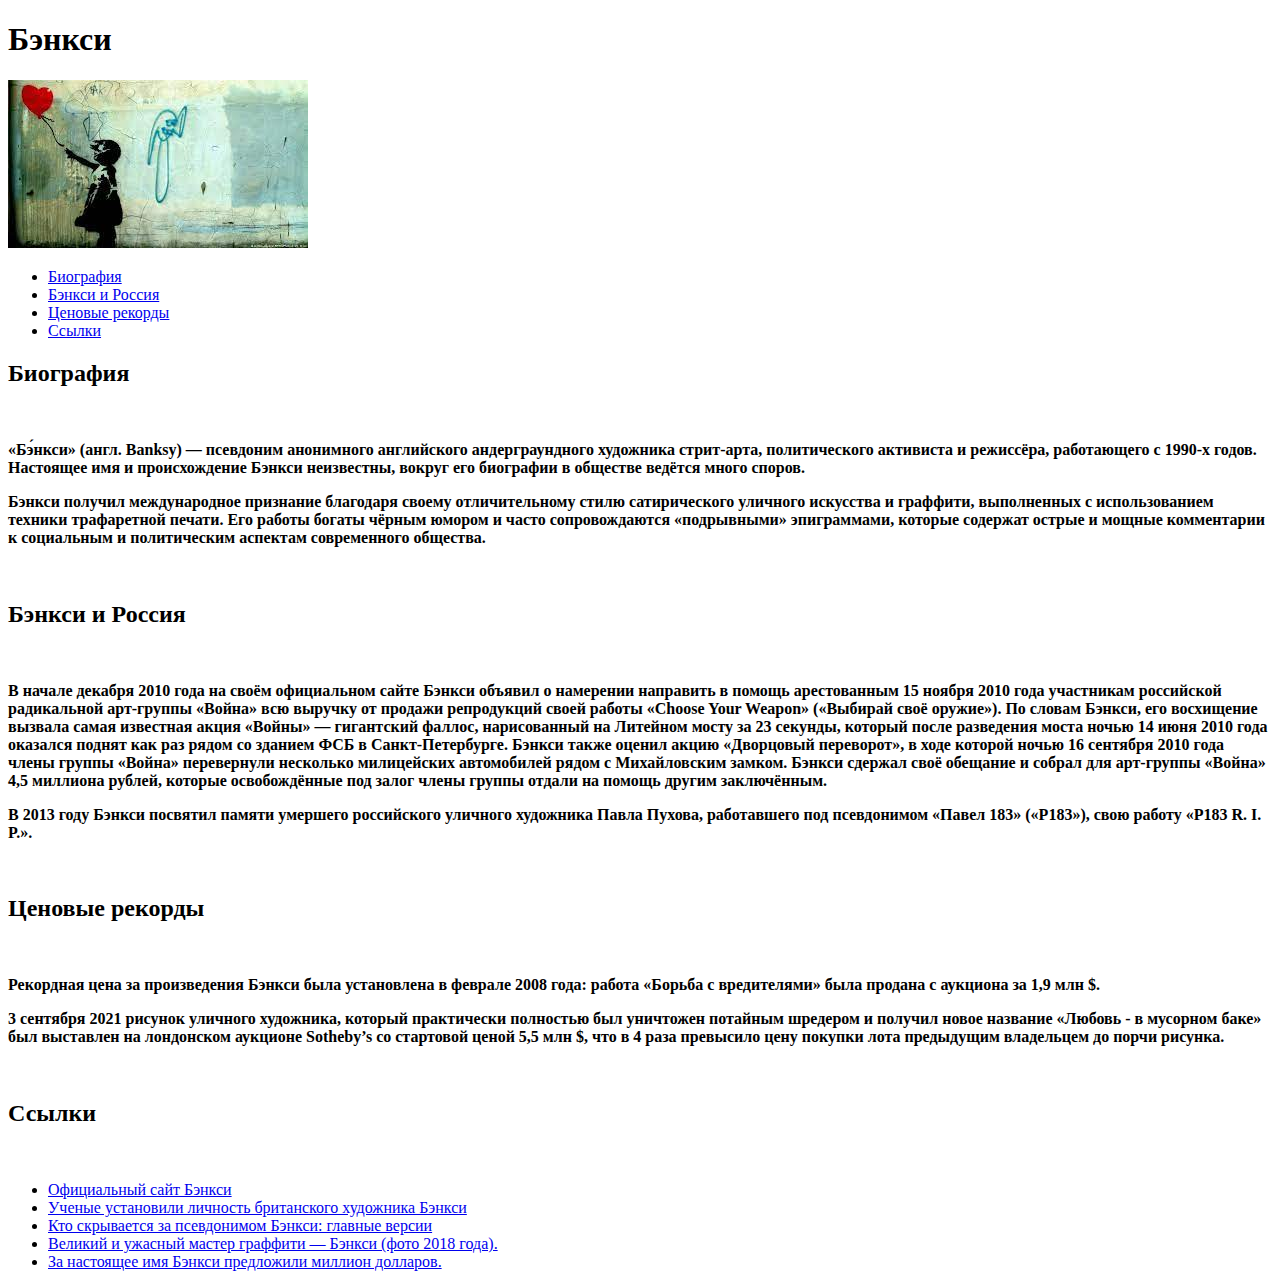
<file: practice_1/index.html>
<!DOCTYPE html>
<html lang="en">
<head>
    <meta charset="UTF-8">
    <meta http-equiv="X-UA-Compatible" content="IE=edge">
    <meta name="viewport" content="width=device-width, initial-scale=1.0">
    <title>Бэнкси</title>
</head>
<body>
    <p><h1>Бэнкси</br></h1></p>
    <img src="images/img_1.jpg"></body><br>
    <ul>
        <li><a href="#Bio">Биография</a></li>
        <li><a href="#Rus">Бэнкси и Россия</a></li>
        <li><a href="#pr">Ценовые рекорды</a></li>
        <li><a href="#dir">Ссылки</a></li>
    </ul>

    <p><h2 id="Bio">Биография</h2></p></br>
    <p><strong>«Бэ́нкси» (англ. Banksy) — псевдоним анонимного английского андерграундного художника стрит-арта, политического активиста и режиссёра, работающего с 1990-х годов. Настоящее имя и происхождение Бэнкси неизвестны, вокруг его биографии в обществе ведётся много споров. </strong></p>
    <p><strong>Бэнкси получил международное признание благодаря своему отличительному стилю сатирического уличного искусства и граффити, выполненных с использованием техники трафаретной печати. Его работы богаты чёрным юмором и часто сопровождаются «подрывными» эпиграммами, которые содержат острые и мощные комментарии к социальным и политическим аспектам современного общества.</strong></p></br>
    <p><h2 id="Rus">Бэнкси и Россия</h2></p></br>
    <p><strong>В начале декабря 2010 года на своём официальном сайте Бэнкси объявил о намерении направить в помощь арестованным 15 ноября 2010 года участникам российской радикальной арт-группы «Война» всю выручку от продажи репродукций своей работы «Choose Your Weapon» («Выбирай своё оружие»). По словам Бэнкси, его восхищение вызвала самая известная акция «Войны» — гигантский фаллос, нарисованный на Литейном мосту за 23 секунды, который после разведения моста ночью 14 июня 2010 года оказался поднят как раз рядом со зданием ФСБ в Санкт-Петербурге. Бэнкси также оценил акцию «Дворцовый переворот», в ходе которой ночью 16 сентября 2010 года члены группы «Война» перевернули несколько милицейских автомобилей рядом с Михайловским замком. Бэнкси сдержал своё обещание и собрал для арт-группы «Война» 4,5 миллиона рублей, которые освобождённые под залог члены группы отдали на помощь другим заключённым.</strong></p>
    <p><strong>В 2013 году Бэнкси посвятил памяти умершего российского уличного художника Павла Пухова, работавшего под псевдонимом «Павел 183» («P183»), свою работу «P183 R. I. P.».</strong></p></br>
    <p><h2 id="pr">Ценовые рекорды</h2></p></br>
    <p><strong>Рекордная цена за произведения Бэнкси была установлена в феврале 2008 года: работа «Борьба с вредителями» была продана с аукциона за 1,9 млн $.</strong></p>
    <p><strong>3 сентября 2021 рисунок уличного художника, который практически полностью был уничтожен потайным шредером и получил новое название «Любовь - в мусорном баке» был выставлен на лондонском аукционе Sotheby’s со стартовой ценой 5,5 млн $, что в 4 раза превысило цену покупки лота предыдущим владельцем до порчи рисунка.</strong></p></br>
    <p><h2 id="dir">Ссылки</h2></p></br>
    <ul>
        <li><a href="http://www.banksy.co.uk/">Официальный сайт Бэнкси</a></li>
        <li><a href="http://www.rbc.ru/rbcfreenews/56d94a269a79471d78c14151"> Ученые установили личность британского художника Бэнкси</a></li>
        <li><a href="https://rtvi.com/stories/who-stands-beyond-banksy/">Кто скрывается за псевдонимом Бэнкси: главные версии</a></li>
        <li><a href="http://vev.ru/blogs/velikiy-i-uzhasnyy-master-graffiti---benksi.html">Великий и ужасный мастер граффити — Бэнкси (фото 2018 года).</a></li>
        <li><a href="https://lenta.ru/news/2011/01/18/banksy/">За настоящее имя Бэнкси предложили миллион долларов.</a></li>
    </ul>
</body>
</html>
</file>
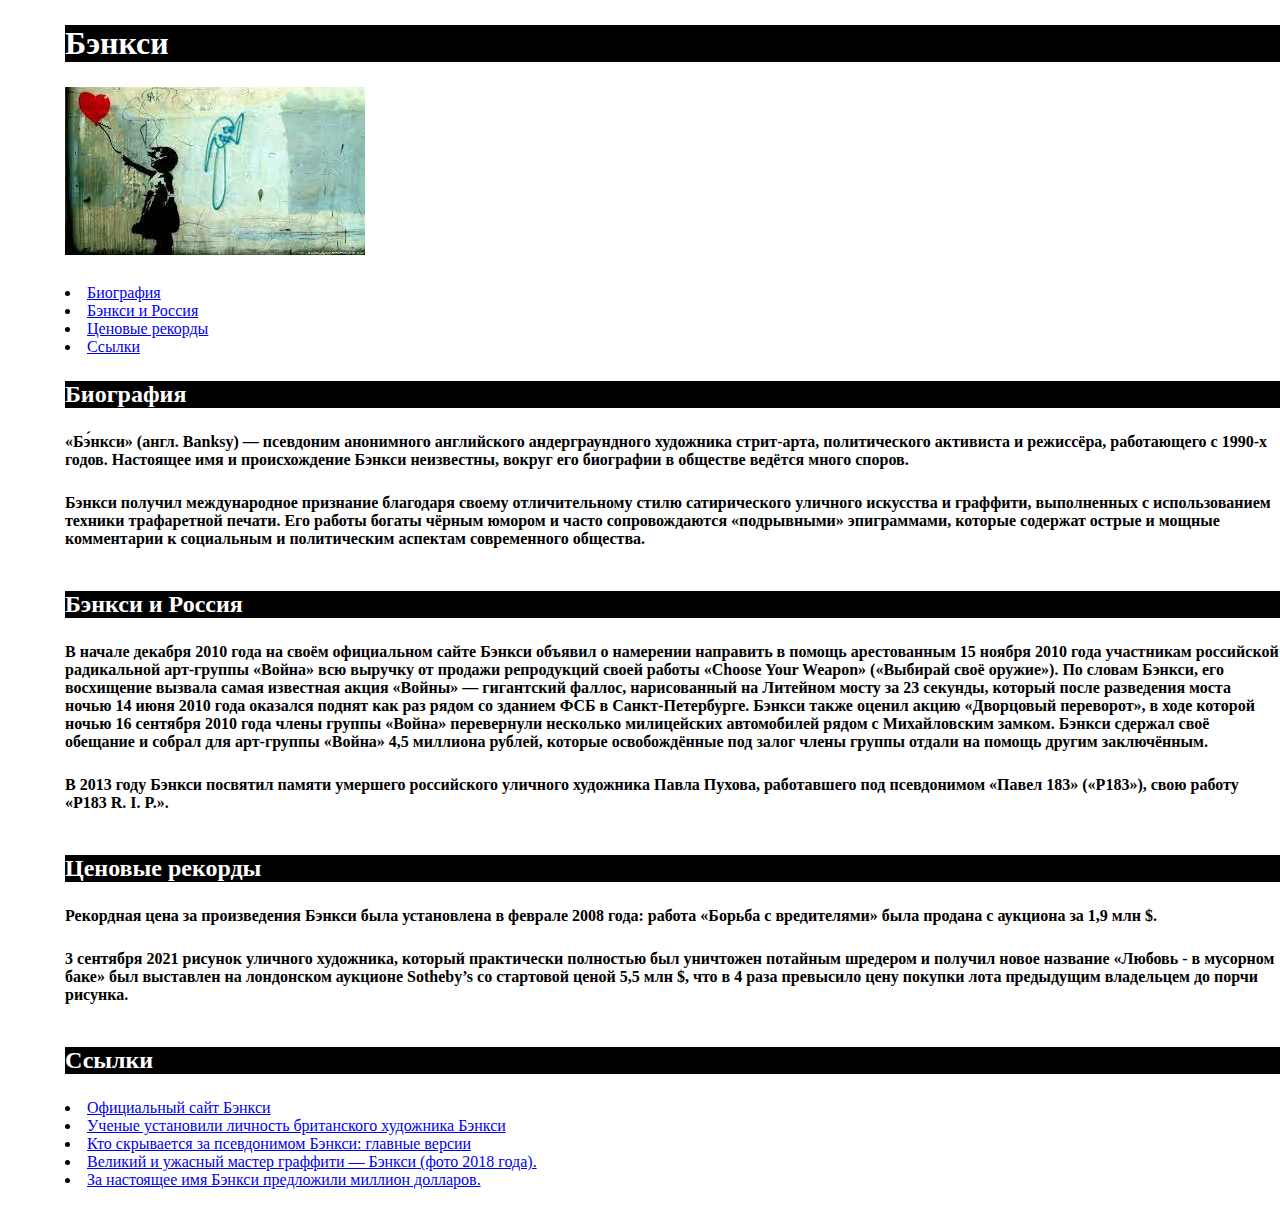
<file: Project2/index.html>
<!DOCTYPE html>
<html lang="en">
<head>
    <meta charset="UTF-8">
    <meta http-equiv="X-UA-Compatible" content="IE=edge">
    <meta name="viewport" content="width=device-width, initial-scale=1.0">
    <link rel="stylesheet" href="style.css"/>
    <title>Бэнкси</title>
</head>
<body>
    <p><h1 class="chapter">Бэнкси</br></h1></p>
    <img src="images/img_1.jpg"></body><br>
    <ul>
        <li><a href="#Bio">Биография</a></li>
        <li><a href="#Rus">Бэнкси и Россия</a></li>
        <li><a href="#pr">Ценовые рекорды</a></li>
        <li><a href="#dir">Ссылки</a></li>
    </ul>

    <h2 id="Bio" class="chapter">Биография</h2>
    <p><strong>«Бэ́нкси» (англ. Banksy) — псевдоним анонимного английского андерграундного художника стрит-арта, политического активиста и режиссёра, работающего с 1990-х годов. Настоящее имя и происхождение Бэнкси неизвестны, вокруг его биографии в обществе ведётся много споров. </strong></p>
    <p><strong>Бэнкси получил международное признание благодаря своему отличительному стилю сатирического уличного искусства и граффити, выполненных с использованием техники трафаретной печати. Его работы богаты чёрным юмором и часто сопровождаются «подрывными» эпиграммами, которые содержат острые и мощные комментарии к социальным и политическим аспектам современного общества.</strong></p></br>
    <h2 id="Rus" class="chapter">Бэнкси и Россия</h2>
    <p><strong>В начале декабря 2010 года на своём официальном сайте Бэнкси объявил о намерении направить в помощь арестованным 15 ноября 2010 года участникам российской радикальной арт-группы «Война» всю выручку от продажи репродукций своей работы «Choose Your Weapon» («Выбирай своё оружие»). По словам Бэнкси, его восхищение вызвала самая известная акция «Войны» — гигантский фаллос, нарисованный на Литейном мосту за 23 секунды, который после разведения моста ночью 14 июня 2010 года оказался поднят как раз рядом со зданием ФСБ в Санкт-Петербурге. Бэнкси также оценил акцию «Дворцовый переворот», в ходе которой ночью 16 сентября 2010 года члены группы «Война» перевернули несколько милицейских автомобилей рядом с Михайловским замком. Бэнкси сдержал своё обещание и собрал для арт-группы «Война» 4,5 миллиона рублей, которые освобождённые под залог члены группы отдали на помощь другим заключённым.</strong></p>
    <p><strong>В 2013 году Бэнкси посвятил памяти умершего российского уличного художника Павла Пухова, работавшего под псевдонимом «Павел 183» («P183»), свою работу «P183 R. I. P.».</strong></p></br>
    <h2 id="pr" class="chapter">Ценовые рекорды</h2>
    <p><strong>Рекордная цена за произведения Бэнкси была установлена в феврале 2008 года: работа «Борьба с вредителями» была продана с аукциона за 1,9 млн $.</strong></p>
    <p><strong>3 сентября 2021 рисунок уличного художника, который практически полностью был уничтожен потайным шредером и получил новое название «Любовь - в мусорном баке» был выставлен на лондонском аукционе Sotheby’s со стартовой ценой 5,5 млн $, что в 4 раза превысило цену покупки лота предыдущим владельцем до порчи рисунка.</strong></p></br>
    <h2 id="dir" class="chapter">Ссылки</h2>
    <ul>
        <li><a href="http://www.banksy.co.uk/">Официальный сайт Бэнкси</a></li>
        <li><a href="http://www.rbc.ru/rbcfreenews/56d94a269a79471d78c14151"> Ученые установили личность британского художника Бэнкси</a></li>
        <li><a href="https://rtvi.com/stories/who-stands-beyond-banksy/">Кто скрывается за псевдонимом Бэнкси: главные версии</a></li>
        <li><a href="http://vev.ru/blogs/velikiy-i-uzhasnyy-master-graffiti---benksi.html">Великий и ужасный мастер граффити — Бэнкси (фото 2018 года).</a></li>
        <li><a href="https://lenta.ru/news/2011/01/18/banksy/">За настоящее имя Бэнкси предложили миллион долларов.</a></li>
    </ul>
</body>
</html>
</file>
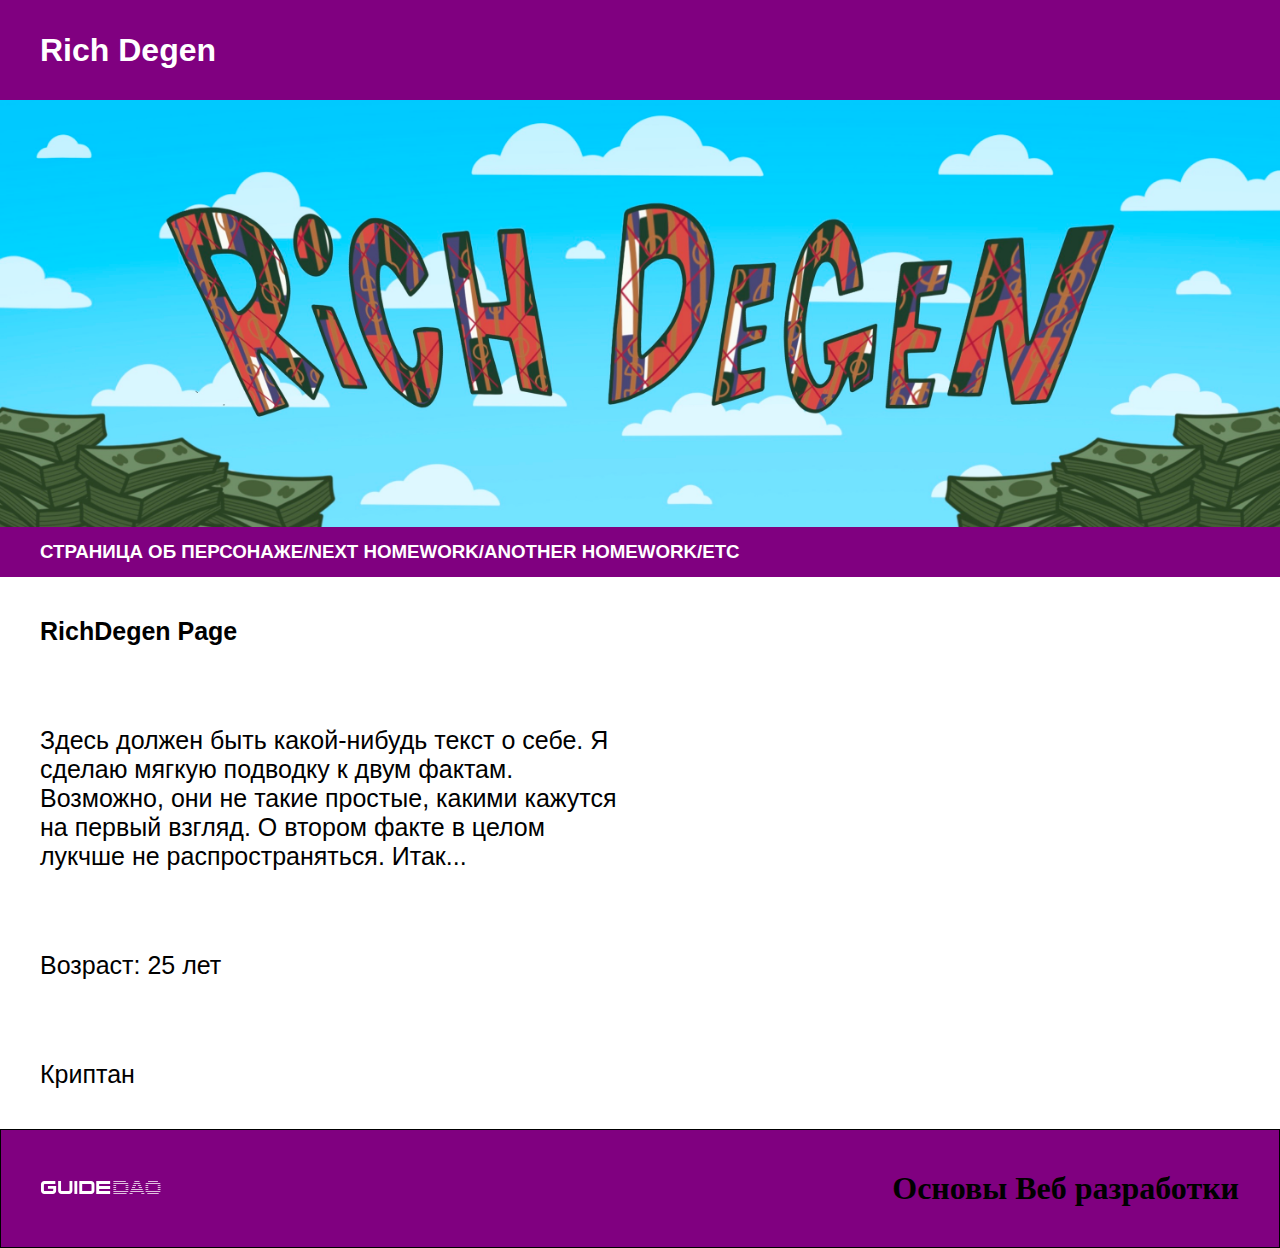
<file: Project3/index.html>
<!DOCTYPE html>
<html lang="en">
<head>
    <meta charset="UTF-8">
    <meta name="viewport" content="width=device-width, initial-scale=1.0">
    <title>RichDegen</title>
    <link rel="stylesheet" href="styles.css">
</head>
<body>
    <div class="header-container">
        <div class="header">
            <div class="name"><h1>  
                Rich Degen</h1>
            </div>

        </div>
    </div>

    <div class="background-container">
        <div class="background">
            <img src="media/Richdegen.JPG"/>
        </div>
    </div>

    <div class="menu-container">
        <div class="menu">
            <h3>СТРАНИЦА ОБ ПЕРСОНАЖЕ/NEXT HOMEWORK/ANOTHER HOMEWORK/ETC</h3>
        </div>
    </div>

    <div class="about-container">
        <div class="about">
            <h2>RichDegen Page</h2>
            <p>Здесь должен быть какой-нибудь текст о себе. Я сделаю мягкую подводку к двум фактам. Возможно, они не такие простые, какими кажутся на первый взгляд. О втором факте в целом лукчше не распространяться. Итак...</p>
            <p>Возраст: 25 лет</p>
            <p>Криптан</p>
        </div>
    </div>

    <div class="footer-container">
        <div class="footer">
            <div class="logo"><img src="media/frame.svg"/></div>
            <div class="course"><h1>Основы Веб разработки</h1></div>
        </div>
    </div>
</body>
</html>
</file>
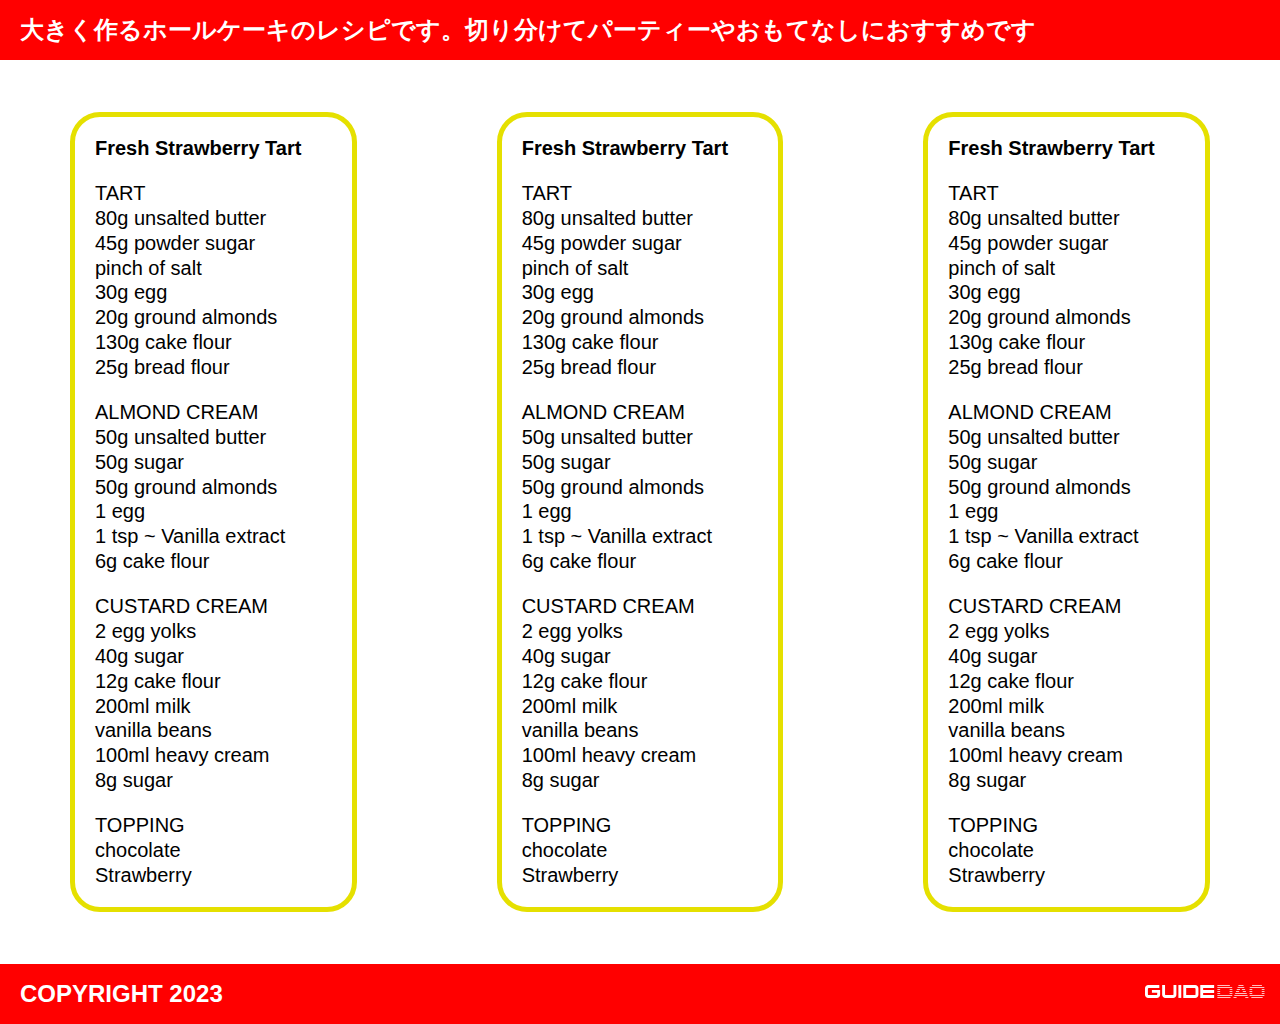
<file: Project4/index.html>
<!DOCTYPE html>
<html lang="en">
<head>
    <meta charset="UTF-8">
    <meta name="viewport" content="width=device-width, initial-scale=1.0">
    <title>Рецепты</title>
    <link rel="stylesheet" href="styles.css"/>
</head>
<body>
    <div class="header">
        <h2><b>大きく作るホールケーキのレシピです。切り分けてパーティーやおもてなしにおすすめです</b></h2>
    </div>

    <div class="receipt-container">
        <div class="receipt-item">
            <h3>Fresh Strawberry Tart</h3>
            <p>TART</p>
            <p>80g unsalted butter</p>
            <p>45g powder sugar</p>
            <p>pinch of salt</p>
            <p>30g egg</p>
            <p>20g ground almonds</p>
            <p>130g cake flour</p>
            <p class="last-obj">25g bread flour</p>

            <p>ALMOND CREAM</p>
            <p>50g unsalted butter</p>
            <p>50g sugar</p>
            <p>50g ground almonds</p>
            <p>1 egg</p>
            <p>1 tsp ~ Vanilla extract</p>
            <p class="last-obj">6g cake flour</p>

            <p>CUSTARD CREAM</p>
            <p>2 egg yolks</p>
            <p>40g sugar</p>
            <p>12g cake flour</p>
            <p>200ml milk</p>
            <p>vanilla beans</p>
            <p>100ml heavy cream</p>
            <p class="last-obj">8g sugar</p>

            <p>TOPPING</p>
            <p>chocolate</p>
            <p class="last-obj">Strawberry</p>
        </div>
        <div class="receipt-item">
            <h3>Fresh Strawberry Tart</h3>
            <p>TART</p>
            <p>80g unsalted butter</p>
            <p>45g powder sugar</p>
            <p>pinch of salt</p>
            <p>30g egg</p>
            <p>20g ground almonds</p>
            <p>130g cake flour</p>
            <p class="last-obj">25g bread flour</p>

            <p>ALMOND CREAM</p>
            <p>50g unsalted butter</p>
            <p>50g sugar</p>
            <p>50g ground almonds</p>
            <p>1 egg</p>
            <p>1 tsp ~ Vanilla extract</p>
            <p class="last-obj">6g cake flour</p>

            <p>CUSTARD CREAM</p>
            <p>2 egg yolks</p>
            <p>40g sugar</p>
            <p>12g cake flour</p>
            <p>200ml milk</p>
            <p>vanilla beans</p>
            <p>100ml heavy cream</p>
            <p class="last-obj">8g sugar</p>

            <p>TOPPING</p>
            <p>chocolate</p>
            <p class="last-obj">Strawberry</p>
        </div>
        <div class="receipt-item">
            <h3>Fresh Strawberry Tart</h3>
            <p>TART</p>
            <p>80g unsalted butter</p>
            <p>45g powder sugar</p>
            <p>pinch of salt</p>
            <p>30g egg</p>
            <p>20g ground almonds</p>
            <p>130g cake flour</p>
            <p class="last-obj">25g bread flour</p>

            <p>ALMOND CREAM</p>
            <p>50g unsalted butter</p>
            <p>50g sugar</p>
            <p>50g ground almonds</p>
            <p>1 egg</p>
            <p>1 tsp ~ Vanilla extract</p>
            <p class="last-obj">6g cake flour</p>

            <p>CUSTARD CREAM</p>
            <p>2 egg yolks</p>
            <p>40g sugar</p>
            <p>12g cake flour</p>
            <p>200ml milk</p>
            <p>vanilla beans</p>
            <p>100ml heavy cream</p>
            <p class="last-obj">8g sugar</p>

            <p>TOPPING</p>
            <p>chocolate</p>
            <p class="last-obj">Strawberry</p>
        </div>
    </div>

    <div class="footer">
        <div><h2>COPYRIGHT 2023</h2></div>
        <div><img src="media/frame.svg" alt="GuideDAO"></div>
    </div>
</body>
</html>
</file>
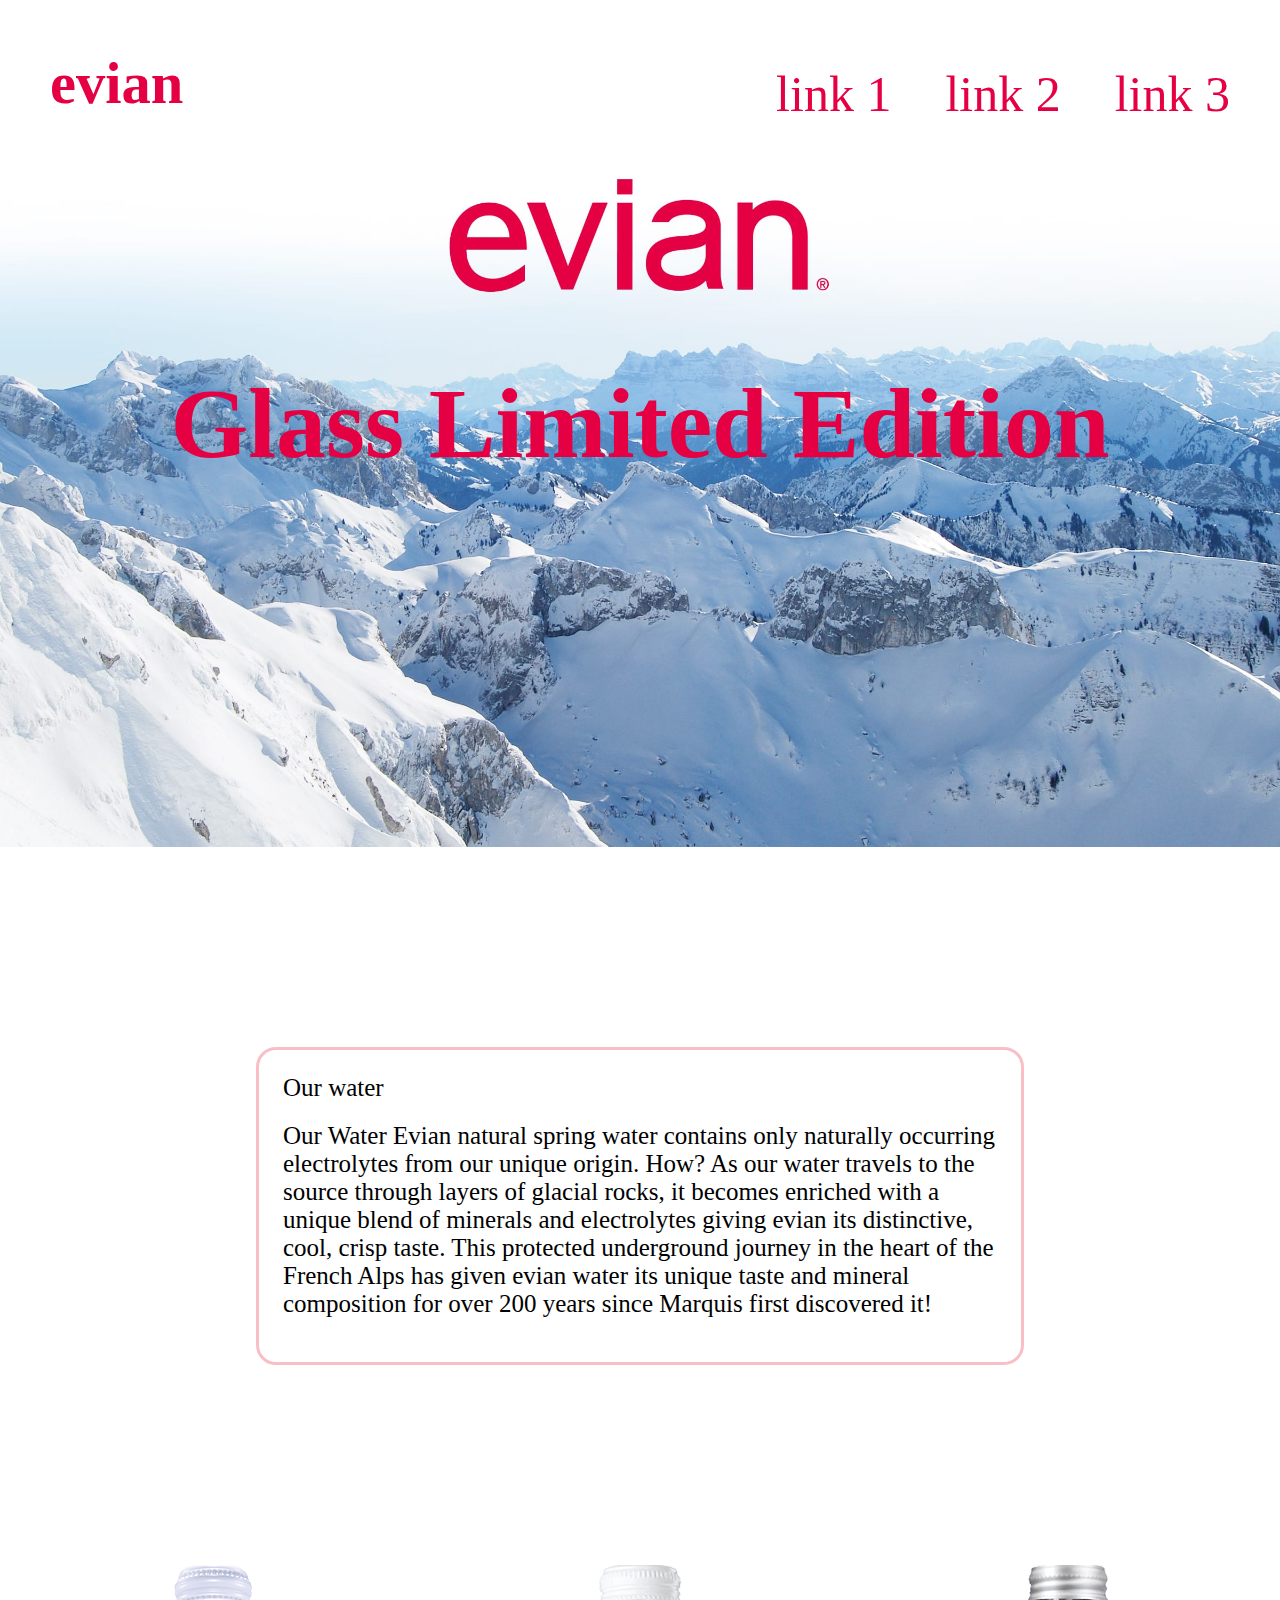
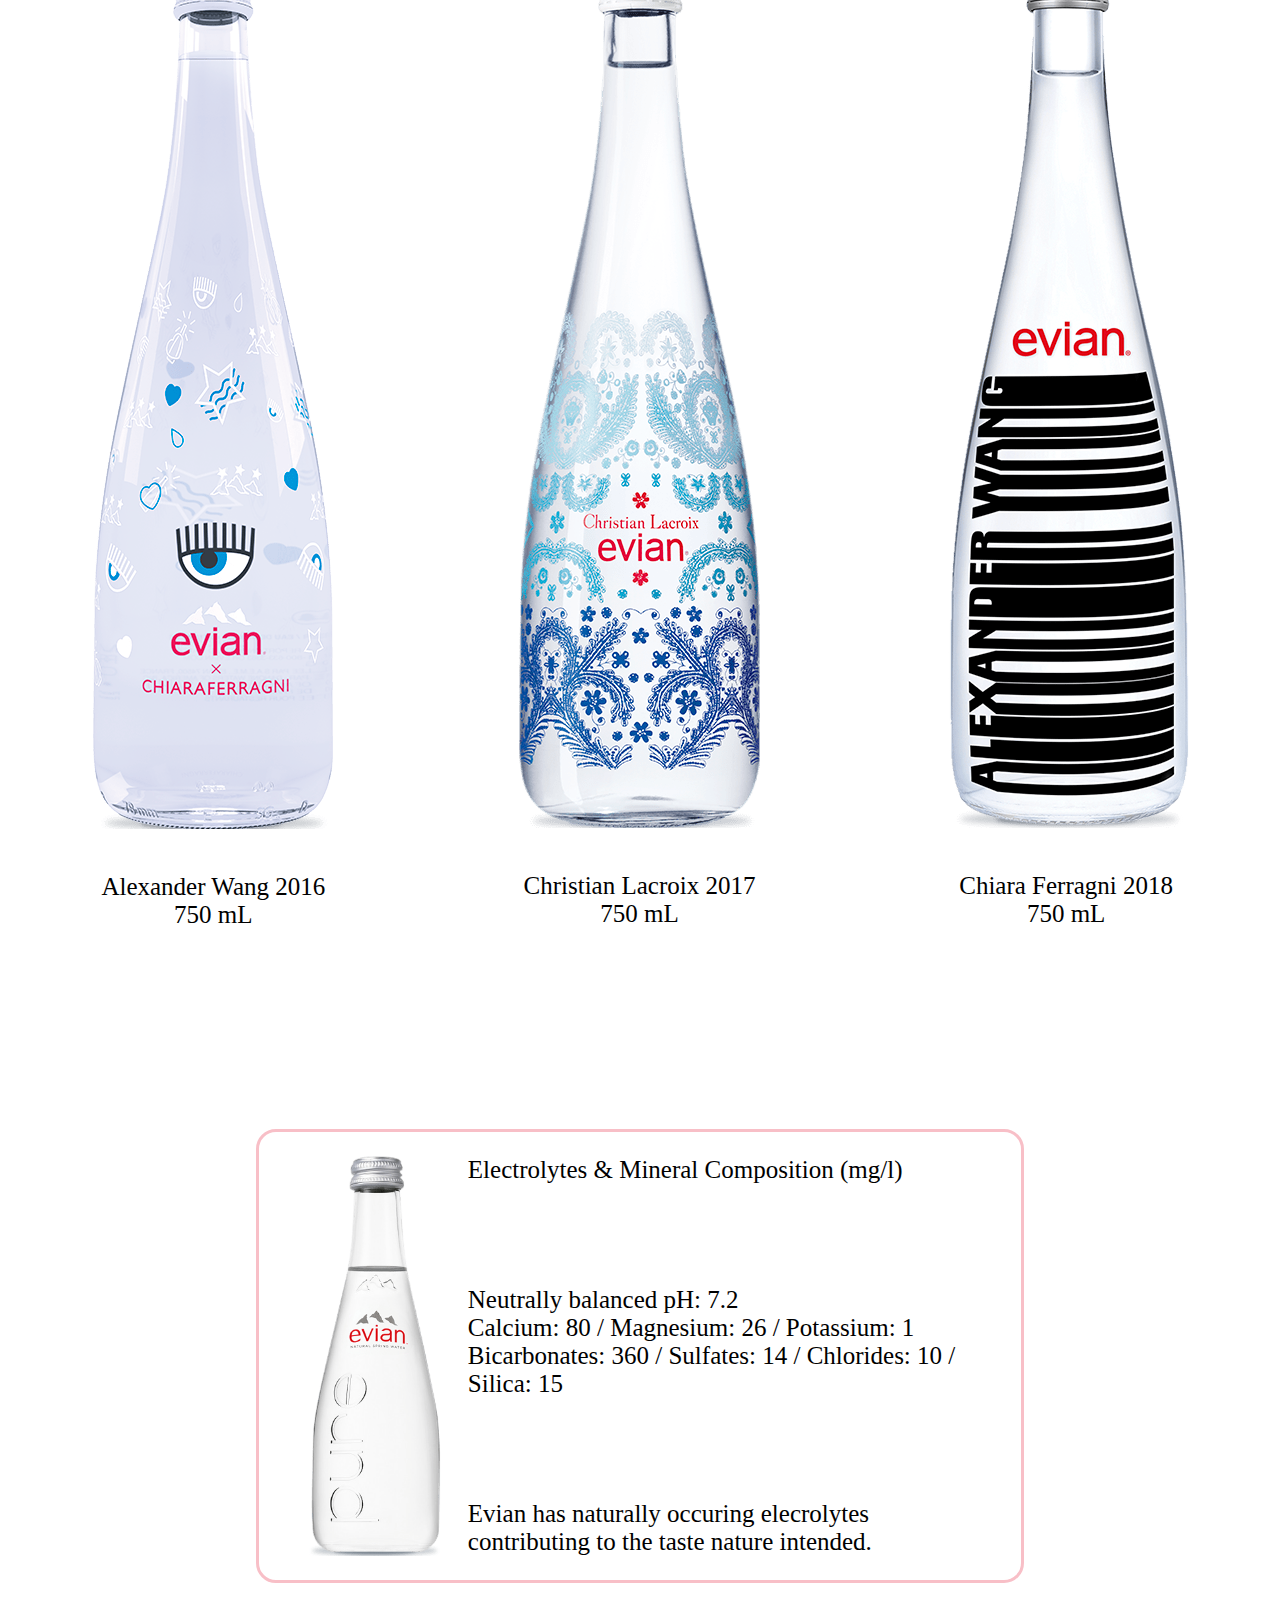
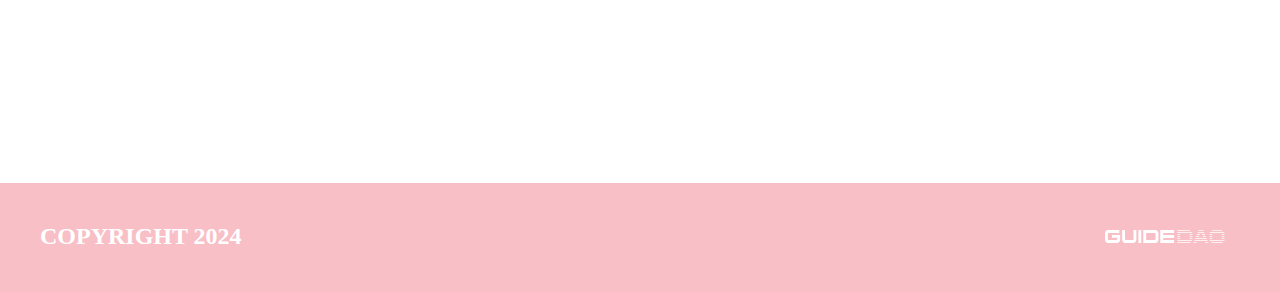
<file: Project5/index.html>
<!DOCTYPE html>
<html lang="en">
<head>
    <meta charset="UTF-8">
    <meta name="viewport" content="width=device-width, initial-scale=1.0">
    <title>Evian</title>
    <link href="style.css" rel="stylesheet">
</head>
<body>
    <div class="header">
        <div class="logo"><h3>evian</h3></div>
        <ul class="menu">
            <li>link 1</li>
            <li>link 2</li>
            <li>link 3</li>
        </ul>
    </div>

    <div class="hero">
        <img  class= "hero-background" src="media/backg.jpg"/>
        <h3>Glass Limited Edition</h3>
    </div>
    <div class="purple-container">
        <div class="purple">
            <p>Our water</p>
            <p>Our Water Evian natural spring water contains only naturally occurring electrolytes from our unique origin. How? As our water travels to the source through layers of glacial rocks, it becomes enriched with a unique blend of minerals and electrolytes giving evian its distinctive, cool, crisp taste. This protected underground journey in the heart of the French Alps has given evian water its unique taste and mineral composition for over 200 years since Marquis first discovered it!</p>
        </div>
    </div>

    <div class="catalog">
        <div class="element">
            <img src="media/1.png"/>
            <p>Alexander Wang 2016</p>
            <p>750 mL</p>
        </div>
        
        <div class="element">
            <img src="media/2.png"/>
            <p>Christian Lacroix 2017</p>
            <p>750 mL</p>
        </div>

        <div class="element">
            <img src="media/3.png"/>
            <p>Chiara Ferragni 2018</p>
            <p>750 mL</p>
        </div>
    </div>

    <div class="purple-container">
        <div class="product">
            <img src="media/evian-logo.png"/>
            <div class="disc">
                <p>Electrolytes & Mineral Composition (mg/l)</p>
                <div>
                    <p> Neutrally balanced pH: 7.2</p>
                    <p>Calcium: 80 / Magnesium: 26 / Potassium: 1</p>
                    <p>Bicarbonates: 360 / Sulfates: 14 / Chlorides: 10 / Silica: 15</p>
                </div>
                <p> Evian has naturally occuring elecrolytes contributing to the taste nature intended.</p>
            </div>
        </div>
    </div>

    <div class="footer">
        <h2>COPYRIGHT 2024</h2>
        <img src="media/frame.svg"/>
    </div>

</body>
</html>
</file>
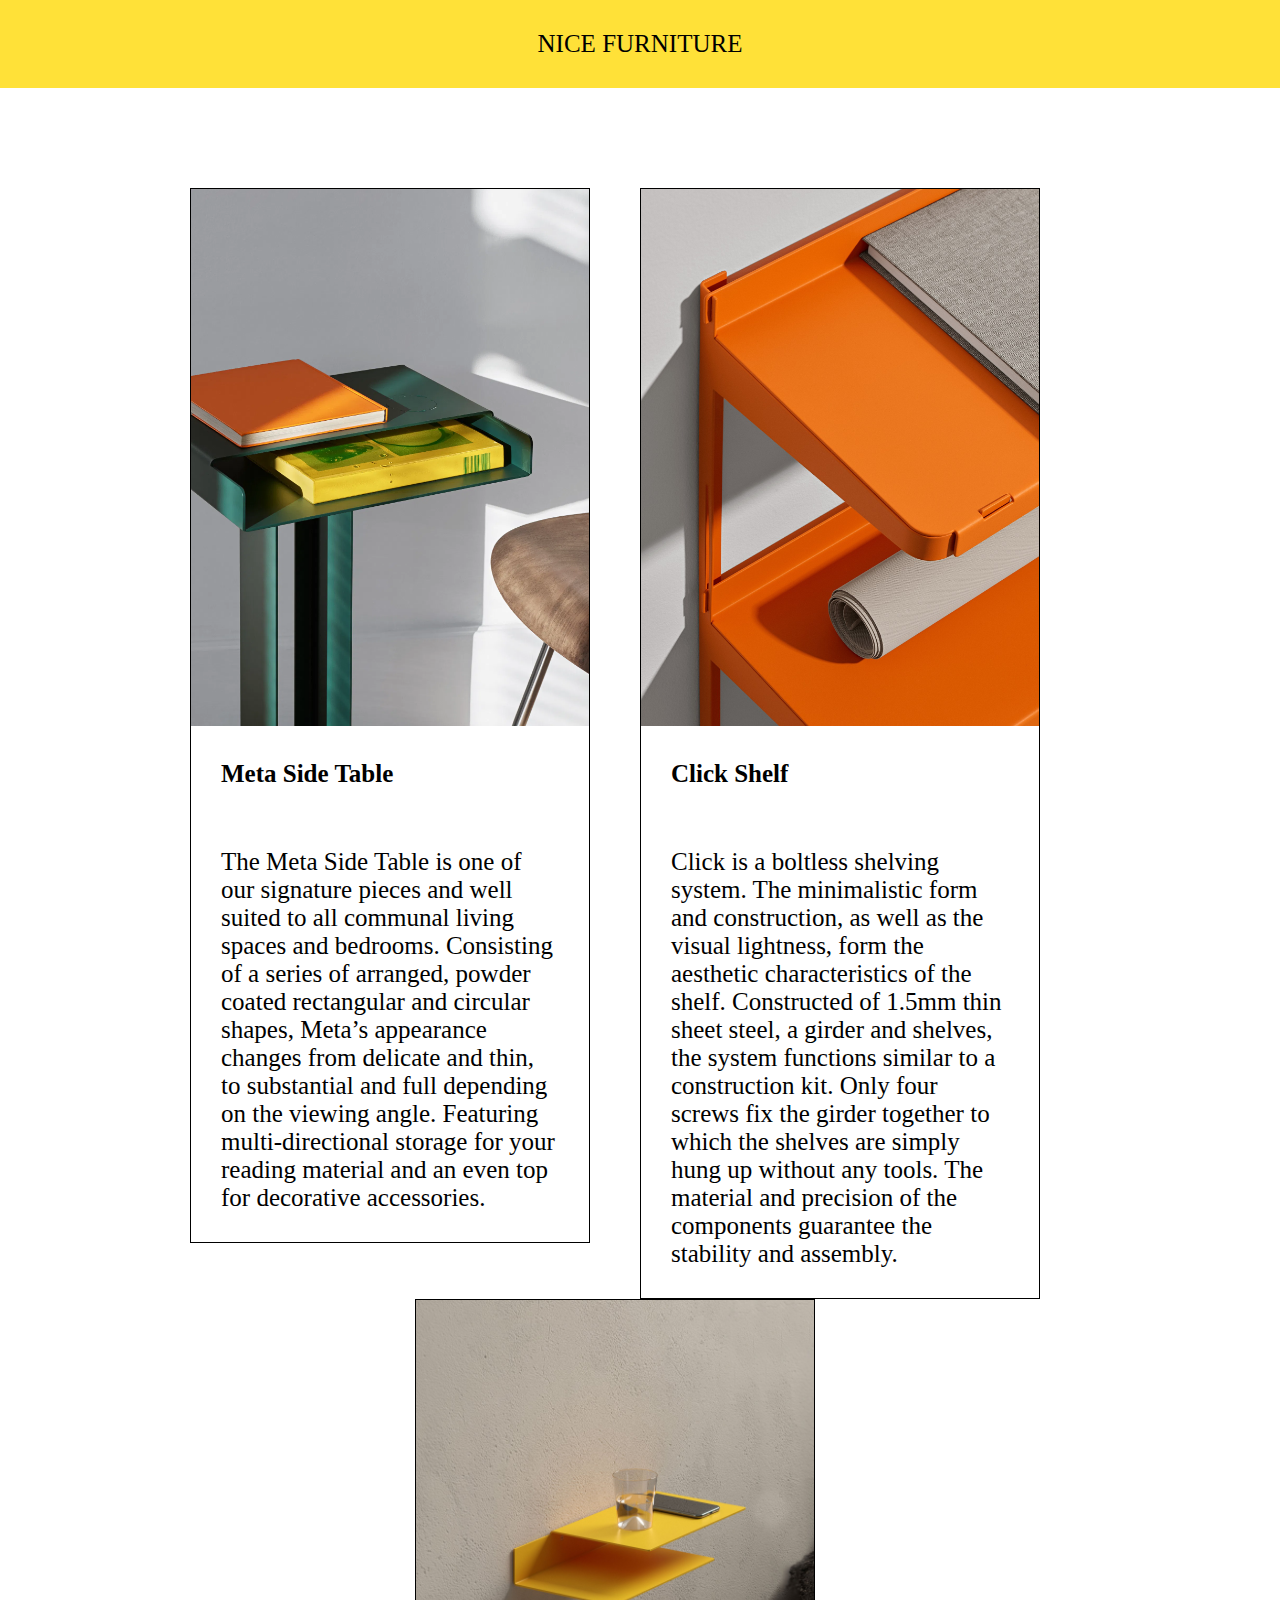
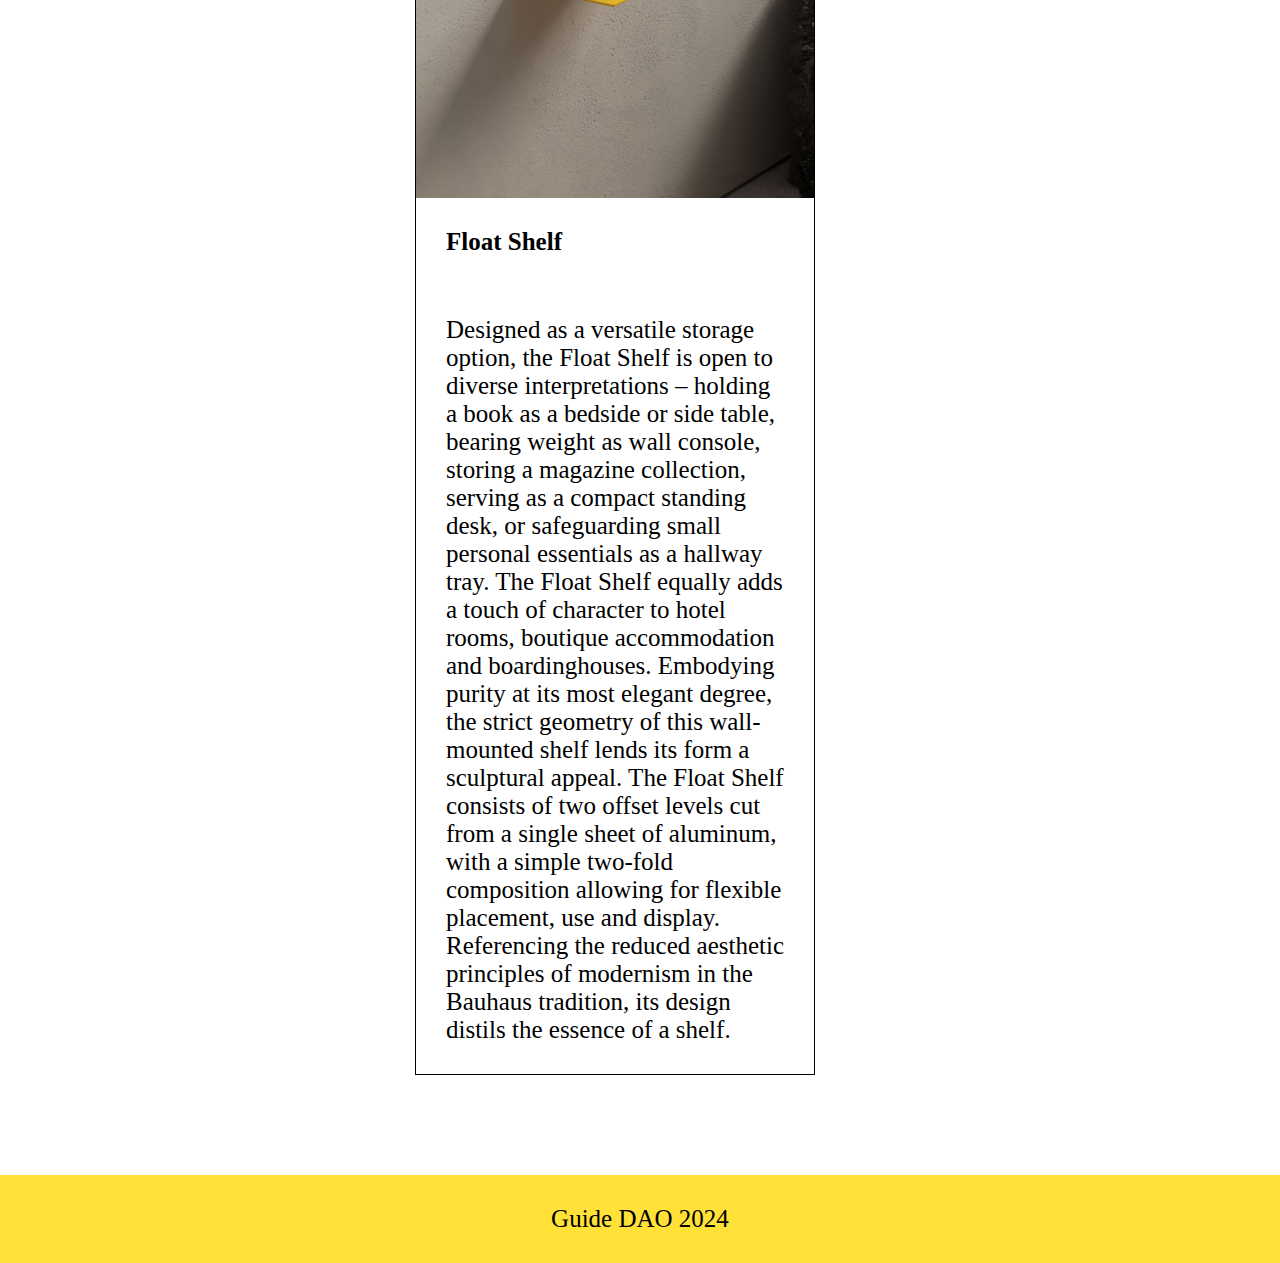
<file: Project7/index.html>
<!DOCTYPE html>
<html lang="en">
<head>
    <meta charset="UTF-8">
    <meta name="viewport" content="width=device-width, initial-scale=1.0, maximum-scale=1.0">
    <title>Nice Furniture</title>
    <link rel="stylesheet" href="styles.css"/>
</head>
<body>
    <div class="page">
        <div class="header">
            <P>NICE FURNITURE</P>
        </div>

        <div class="block">
            <div class="section first">
                <img src="media/first-section.png" style="max-width: 500px;">
                <p class="headers">Meta Side Table</p>
                <p>The Meta Side Table is one of our signature pieces and well suited to all communal living spaces and bedrooms. Consisting of a series of arranged, powder coated rectangular and circular shapes, Meta’s appearance changes from delicate and thin, to substantial and full depending on the viewing angle. Featuring multi-directional storage for your reading material and an even top for decorative accessories.</p>
            </div>

            <div class="section second">
                <img src="media/second-section.jpg" style="max-width: 500px;">
                <p class="headers">Click Shelf</p>
                <p> Click is a boltless shelving system. The minimalistic form and construction, as well as the visual lightness, form the aesthetic characteristics of the shelf. Constructed of 1.5mm thin sheet steel, a girder and shelves, the system functions similar to a construction kit. Only four screws fix the girder together to which the shelves are simply hung up without any tools. The material and precision of the components guarantee the stability and assembly.</p>
            </div>

            <div class="section third">
                <div class="illustration">
                    <img src="media/third-section.jpg" style="max-width: 500px;">
                </div>
                <p class="headers">Float Shelf</p>
                <p> Designed as a versatile storage option, the Float Shelf is open to diverse interpretations – holding a book as a bedside or side table, bearing weight as wall console, storing a magazine collection, serving as a compact standing desk, or safeguarding small personal essentials as a hallway tray. The Float Shelf equally adds a touch of character to hotel rooms, boutique accommodation and boardinghouses. Embodying purity at its most elegant degree, the strict geometry of this wall-mounted shelf lends its form a sculptural appeal. The Float Shelf consists of two offset levels cut from a single sheet of aluminum, with a simple two-fold composition allowing for flexible placement, use and display. Referencing the reduced aesthetic principles of modernism in the Bauhaus tradition, its design distils the essence of a shelf.</p>
            </div>

        </div>
        <div class="footer">
            <p>Guide DAO 2024</p>
        </div>
    </div>
</body>
</html>
</file>
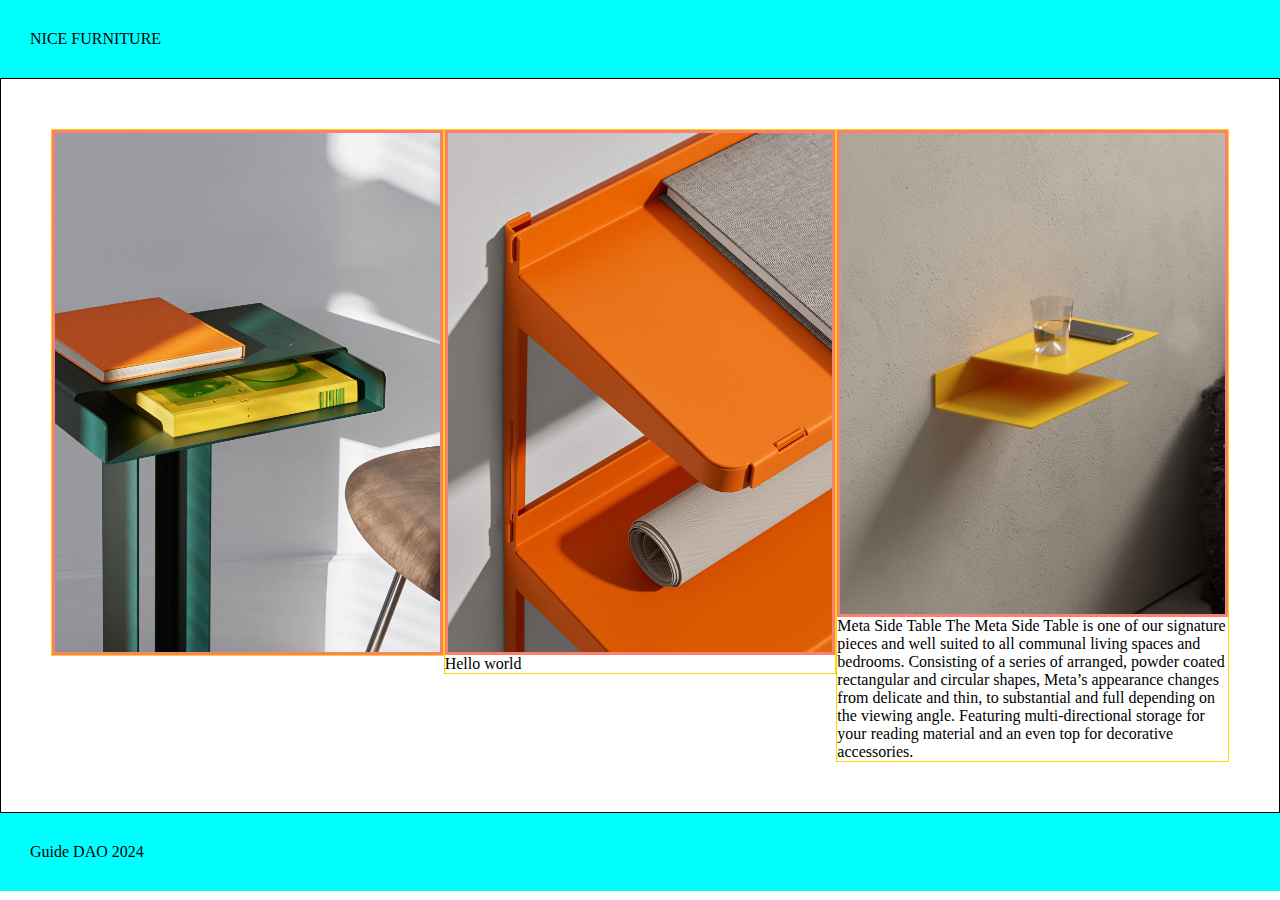
<file: Project7/test.html>
<!DOCTYPE html>
<html lang="en">
<head>
    <meta charset="UTF-8">
    <meta name="viewport" content="width=device-width, initial-scale=1.0, maximum-scale=1.0">
    <title>Nice Furniture</title>
    <link rel="stylesheet" href="style.css"/>
</head>
<body>
    <div class="page">
        <div class="header">
            <P>NICE FURNITURE</P>
        </div>

        <div class="block">
            <div class="section first">
                <div class="illustration">
                    <img src="media/first-section.png" style="max-width: 500px;">
                </div>
                </div>

            <div class="section second">
                <div class="illustration">
                    <img src="media/second-section.jpg" style="max-width: 500px;">
                </div>
                <p>Hello world</p>
                </div>

            <div class="section third">
                <div class="illustration">
                    <img src="media/third-section.jpg" style="max-width: 500px;">
                </div>
                    <p>Meta Side Table

                        The Meta Side Table is one of our signature pieces and well suited to all communal living spaces and bedrooms. Consisting of a series of arranged, powder coated rectangular and circular shapes, Meta’s appearance changes from delicate and thin, to substantial and full depending on the viewing angle. Featuring multi-directional storage for your reading material and an even top for decorative accessories.</p>
                
            </div>

        </div>
        <div class="footer">
            <p>Guide DAO 2024</p>
        </div>
    </div>
</body>
</html>
</file>
<file: Project2/style.css>
* {
    margin: 0;
    padding: 0;
    box-sizing: border-box;
}
  /* Почему нельзя сюда прописать margin-left? */

.chapter {
    color: white;
    background-color: black;
    margin-bottom: 25px;
}

p {
    margin-bottom: 25px;
}

body {
    margin-left: 65px;
}

img {
    margin-bottom: 25px;
}

ul {
    margin-bottom: 25px;
    list-style-position: inside;
}

/* ul, li {
    border: 1px black solid;
} */
</file>
<file: Project3/styles.css>
* {
    margin: 0;
    padding: 0;
    box-sizing: border-box;
}

.header-container {
    display: flex;
    background-color: purple;
    height: 100px;
    justify-content: flex-start;
    align-items: center;
}

.menu-container {
    display: flex;
    background-color: purple;
    height: 50px;
    align-items: center;

}

img {
    display: block;
    width: 100%;
}

.name,
.menu {
    color: #fff;
    margin-left: 40px;
    font-family: Helvetica;
}

.footer-container {
    background-color: purple;

}

.footer {
    display: flex;
    align-items: center;
    border: 1px black solid;
    justify-content: space-between;
    padding: 40px;
}

.about {
    display: flex;
    width: 670px;
    flex-direction: column;
}

p, h2 {
    margin: 40px;
    font-size: 25px;
    font-family: Helvetica;
}
</file>
<file: Project4/styles.css>
* {
    margin: 0;
    padding: 0;
    box-sizing: border-box;
    font-family: "Helvetica";
  }

  .header {
    display: flex;
    background-color: red;
    color: white;
    height: 60px;
    align-items: center;
  }

  h2 {
    margin-left: 20px;
    font-family: "Helvetica";
  }

  .receipt-item {
    display: flex;
    width: 400px;
    height: 800px;
    border: 5px solid #E5E000;
    border-radius: 30px;
    margin-left: 70px;
    margin-right: 70px;
    margin-top: 52px;
    margin-bottom: 52px;
    flex-direction: column;
    justify-content: space-between;
  }

  .receipt-container {
    display: flex;
    justify-content: space-between;
    align-items: center;
  }


  .footer {
    display: flex;
    background-color: red;
    color: white;
    height: 60px;
    align-items: center;
    justify-content: space-between;
  }

  h3 {
    margin-left: 20px;
    margin-top: 20px;
    margin-bottom: 20px;
    font-size: 20px;
    font-family: "Helvetica";
  }

  p {
    margin-left: 20px;
    font-size: 20px;
    font-family: "Helvetica";
  }

  .last-obj {
    margin-bottom: 20px;
  }
</file>
<file: Project5/style.css>
* {
    margin: 0;
    padding: 0;
    box-sizing: border-box;
}

body {
    /* height: 2600px; */
}

.header {
    width: 100%;
    padding: 50px;

    display:flex;
    justify-content: space-between;

    position: fixed;
    background:#FFFFFF;
    z-index: 4;
}

.logo {
    color:#E50043;
    font-size: 50px;
}

.hero-background {
    /* margin-top: 250px; */
    width: 100%;

}

.menu {
    margin-top: 15px;
}

.menu > li {
    margin-right: 50px;

    display: inline;
    color: #E50043;
    font-size: 50px;
}

.menu > li:last-of-type {
    margin-right: 0px;
}

.hero > h3 {
    z-index: 3;
    color: #E50043;
    display: flex;

    position: absolute;
    font-size: 100px;
}

.hero {
    display: flex;

    align-items: center;
    justify-content: center;
    


}

.purple {

    padding: 24px;
    width: 60%;


    border: 3px solid #F8BFC7;
    border-radius: 20px;
    font-size: 25px;
}

.purple > p {
    margin-bottom: 20px;
}

.purple-container {

    display: flex;
    justify-content: center;

    margin-top: 200px;
    
}

.catalog {
    margin-top: 200px;
    display: flex;

    justify-content: space-around;
    text-align: center;

}

.element > p {
    font-size: 25px;
}

.element > img {
    margin-bottom: 40px;
}


.product > img {
    height: 400px ;

}

.product {
    padding: 24px;
    width: 60%;
    display: flex;

    border: 3px solid #F8BFC7;
    border-radius: 20px;
    font-size: 25px;
    justify-content: space-around;

    margin-bottom: 200px;

    align-items: stretch;
}



/* .disc > p:first-of-type{
    margin-bottom: 25px;
}

.disc > p:last-of-type {
    margin-top: 25px;
} */

.disc {
    display: flex;
    flex-direction: column;
    align-items: stretch;
    justify-content: space-between;


    font-size: 25px;
}

.footer {
    background: #F8BFC7;
    padding: 40px;
    display: flex;
    justify-content: space-between;

    color: #FFFFFF;
}
</file>
<file: Project7/styles.css>
* {
    margin: 0;
    padding: 0;
    box-sizing: border-box;
  }

.header {
    background-color: #FFE138;
    padding: 50;

    display: flex;
    width: 100%;

    justify-content: center;
    align-items: center;
    margin-bottom: 70px;
    
}

.page {
    display: flex;

    flex-wrap: wrap;
}

.footer {
    background-color: #FFE138;
    padding: 50;

    display: flex;
    width: 100%;

    justify-content: center;
    align-items: center;
    margin-top: 70px;
}

.block {
    width: 100%;
    display: flex;

    justify-content: center;
    padding: 30px;
    align-items: flex-start;
    flex-wrap: wrap;
}

.section {
    width: 400px;

    display: block;
    margin-right: 50px;

    justify-content: inherit;
    align-items: inherit;
    height: auto;
    border: 1px black solid;
}

img {
    width: 100%;
    height: 100%;

}

.headers {
    font-weight: 700;
}

p {
    padding: 30px;
    font-size: 25px;
}





@media only screen and (max-width: 960px) {
    .section {
        margin: 50px;
    
}
}

.illustration {
    width: 100%;
    height: 100%;

    display: flex;

}
</file>
<file: Project7/style.css>
* {
    margin: 0;
    padding: 0;
    box-sizing: border-box;
}

.header {
    display: flex;
    padding: 30px;
    background-color: aqua;
}

.footer {
    display: flex;
    padding: 30px;
    background-color: aqua;
}

.block {
    display: flex;

    justify-content: space-around;
    padding: 50px;
    align-items: flex-start;

    border: 1px black solid;
}
.section {

    display: flex;
    border: 1px gold solid;
    width: 400px;

    flex-direction: column;
    height: max-content;

}

.illustration > img {
    display: block;
    width: 100%;
}

.illustration {
    border: 3px solid salmon;

    width:100%;

}
</file>
